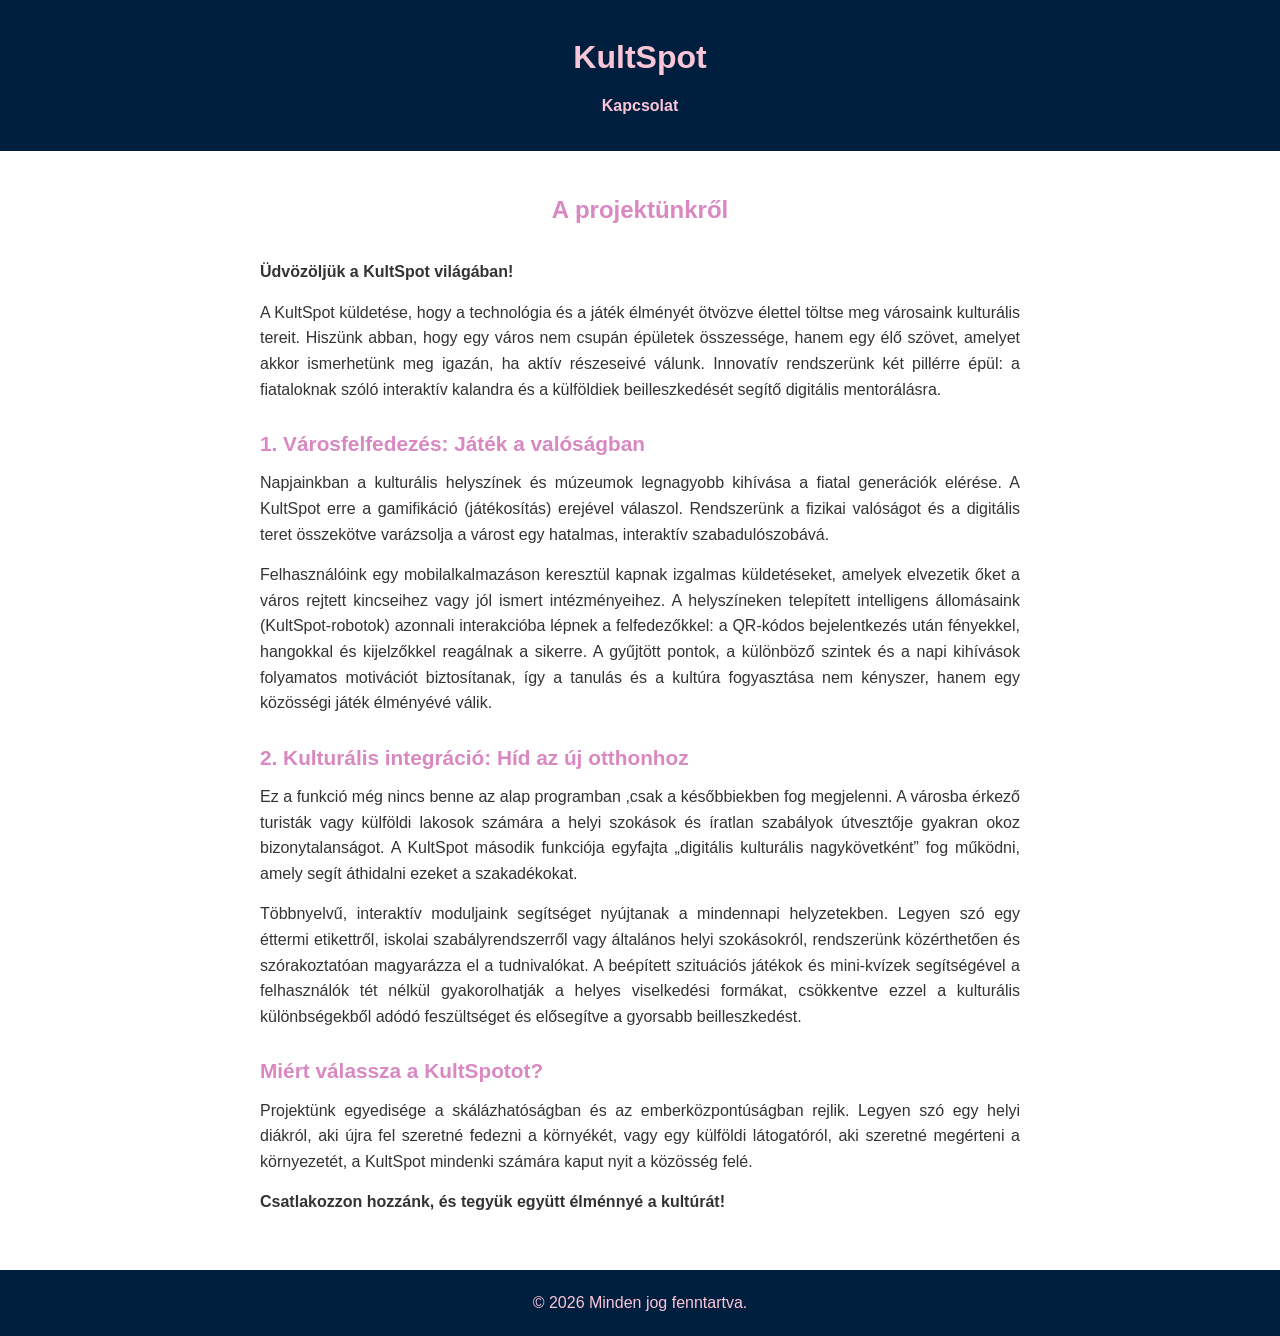
<file: index.html>
<!DOCTYPE html>
<html lang="hu">
<head>
    <meta charset="UTF-8">
    <meta name="viewport" content="width=device-width, initial-scale=1.0">
    <title>KultSpot főoldal</title>
    <link rel="stylesheet" href="style.css">
</head>
<body>

    <header>
        <h1>KultSpot</h1>
        <nav>
            <ul>
                <li><a href="kapcsolat.html">Kapcsolat</a></li>
            </ul>
        </nav>
    </header>

    <main class="container">
        <section id="home" class="project-info">
            <h2>A projektünkről</h2>
            
            <p><strong>Üdvözöljük a KultSpot világában!</strong></p>
            
            <p>A KultSpot küldetése, hogy a technológia és a játék élményét ötvözve élettel töltse meg városaink kulturális tereit. Hiszünk abban, hogy egy város nem csupán épületek összessége, hanem egy élő szövet, amelyet akkor ismerhetünk meg igazán, ha aktív részeseivé válunk. Innovatív rendszerünk két pillérre épül: a fiataloknak szóló interaktív kalandra és a külföldiek beilleszkedését segítő digitális mentorálásra.</p>

            <h3>1. Városfelfedezés: Játék a valóságban</h3>
            <p>Napjainkban a kulturális helyszínek és múzeumok legnagyobb kihívása a fiatal generációk elérése. A KultSpot erre a gamifikáció (játékosítás) erejével válaszol. Rendszerünk a fizikai valóságot és a digitális teret összekötve varázsolja a várost egy hatalmas, interaktív szabadulószobává.</p> 

            <p>Felhasználóink egy mobilalkalmazáson keresztül kapnak izgalmas küldetéseket, amelyek elvezetik őket a város rejtett kincseihez vagy jól ismert intézményeihez. A helyszíneken telepített intelligens állomásaink (KultSpot-robotok) azonnali interakcióba lépnek a felfedezőkkel: a QR-kódos bejelentkezés után fényekkel, hangokkal és kijelzőkkel reagálnak a sikerre. A gyűjtött pontok, a különböző szintek és a napi kihívások folyamatos motivációt biztosítanak, így a tanulás és a kultúra fogyasztása nem kényszer, hanem egy közösségi játék élményévé válik.</p>

            <h3>2. Kulturális integráció: Híd az új otthonhoz</h3>
            <p>Ez a funkció még nincs benne az alap programban ,csak a későbbiekben fog megjelenni. A városba érkező turisták vagy külföldi lakosok számára a helyi szokások és íratlan szabályok útvesztője gyakran okoz bizonytalanságot. A KultSpot második funkciója egyfajta „digitális kulturális nagykövetként” fog működni, amely segít áthidalni ezeket a szakadékokat.</p>

            <p>Többnyelvű, interaktív moduljaink segítséget nyújtanak a mindennapi helyzetekben. Legyen szó egy éttermi etikettről, iskolai szabályrendszerről vagy általános helyi szokásokról, rendszerünk közérthetően és szórakoztatóan magyarázza el a tudnivalókat. A beépített szituációs játékok és mini-kvízek segítségével a felhasználók tét nélkül gyakorolhatják a helyes viselkedési formákat, csökkentve ezzel a kulturális különbségekből adódó feszültséget és elősegítve a gyorsabb beilleszkedést.</p>

            <h3>Miért válassza a KultSpotot?</h3>
            <p>Projektünk egyedisége a skálázhatóságban és az emberközpontúságban rejlik. Legyen szó egy helyi diákról, aki újra fel szeretné fedezni a környékét, vagy egy külföldi látogatóról, aki szeretné megérteni a környezetét, a KultSpot mindenki számára kaput nyit a közösség felé.</p>

            <p><strong>Csatlakozzon hozzánk, és tegyük együtt élménnyé a kultúrát!</strong></p>
        </section>
    </main>

    <footer>
        <p>&copy; 2026 Minden jog fenntartva.</p>
    </footer>

</body>
</html>
</file>
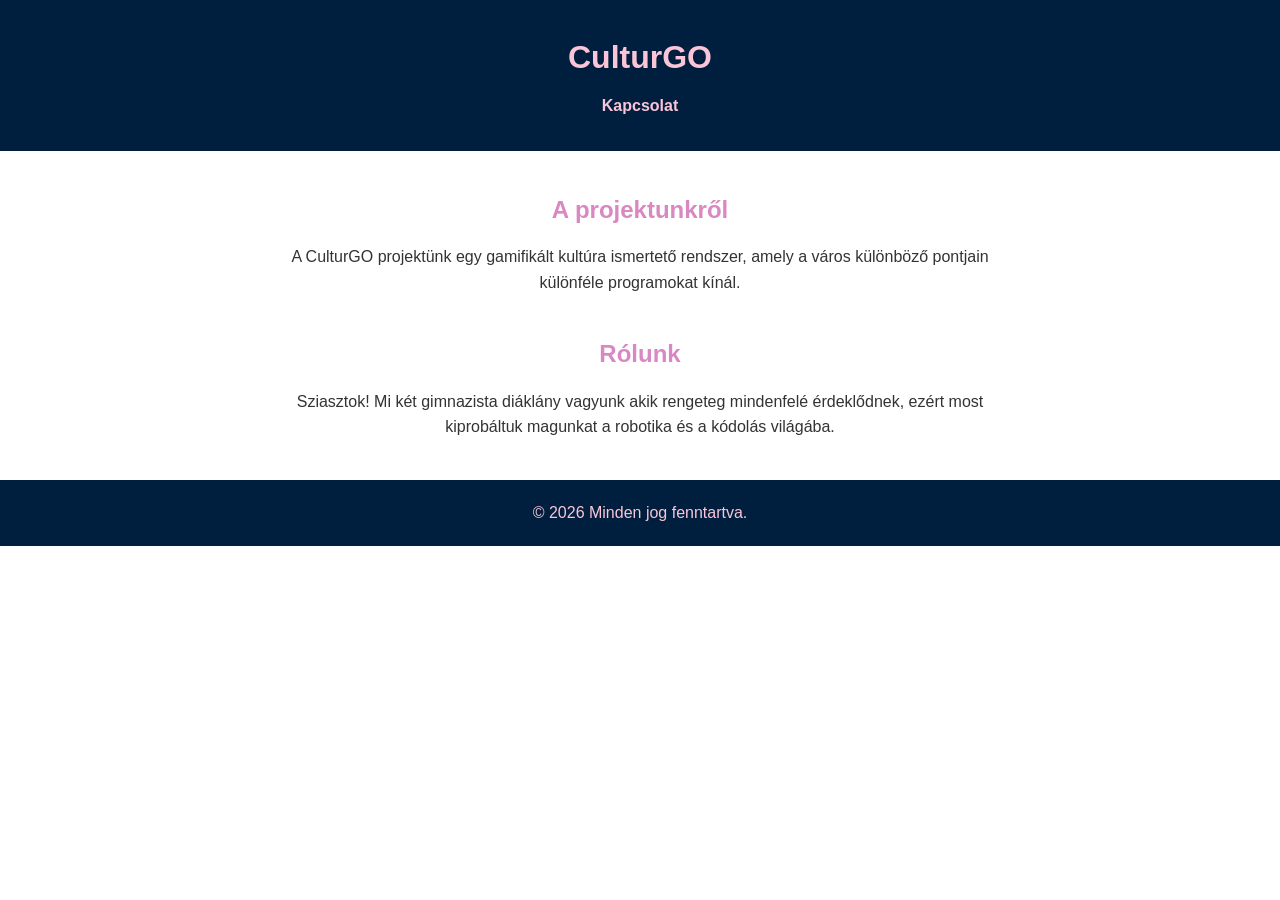
<file: honlap.html/index.html>
<!DOCTYPE html>
<html lang="hu">
<head>
    <meta charset="UTF-8">
    <meta name="viewport" content="width=device-width, initial-scale=1.0">
    <title>Középre Igazított Oldal</title>
    <link rel="stylesheet" href="style.css">
</head>
<body>

    <header>
        <h1>CulturGO</h1>
        <nav>
            <ul>
                <li><a href="kapcsolat.html">Kapcsolat</a></li>
            </ul>
        </nav>
    </header>

    <main class="container">
        <section id="home">
            <h2>A projektunkről</h2>
            <p>A CulturGO projektünk egy gamifikált kultúra ismertető rendszer, amely a város különböző pontjain különféle programokat kínál.</p>
        </section>

        <section id="about">
            <h2>Rólunk</h2>
            <p>Sziasztok! Mi két gimnazista diáklány vagyunk akik rengeteg mindenfelé érdeklődnek, ezért most kiprobáltuk magunkat a robotika és a kódolás világába.</p>
        </section>
    </main>

    <footer>
        <p>&copy; 2026 Minden jog fenntartva.</p>
    </footer>

</body>
</html>
</file>
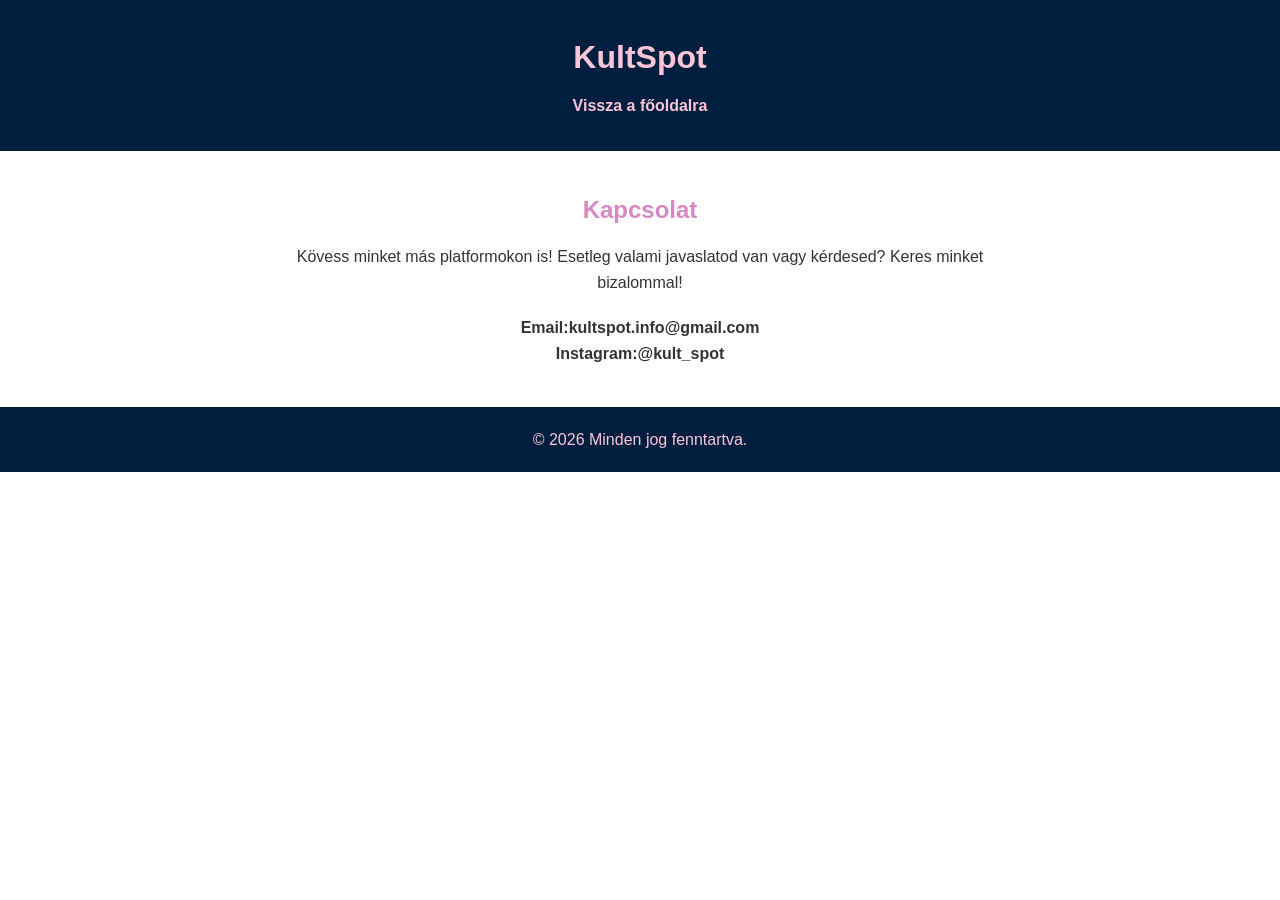
<file: kapcsolat.html>
<!DOCTYPE html>
<html lang="hu">
<head>
    <meta charset="UTF-8">
    <meta name="viewport" content="width=device-width, initial-scale=1.0">
    <title>Kapcsolat - KultSpot</title>
    <link rel="stylesheet" href="style.css">
</head>
<body>

    <header>
        <h1>KultSpot</h1>
        <nav>
            <ul>
                <li><a href="index.html">Vissza a főoldalra</a></li>
            </ul>
        </nav>
    </header>

    <main class="container">
        <section id="contact-info">
            <h2>Kapcsolat</h2>
            <p>Kövess minket más platformokon is! Esetleg valami javaslatod van vagy kérdesed? Keres minket bizalommal!</p>
            
            <div style="margin-top: 20px;">
                <p><strong>Email:kultspot.info@gmail.com</strong></p>
                <p><strong>Instagram:@kult_spot</strong></p>
            </div>
        </section>
    </main>

    <footer>
        <p>&copy; 2026 Minden jog fenntartva.</p>
    </footer>

</body>
</html>
</file>
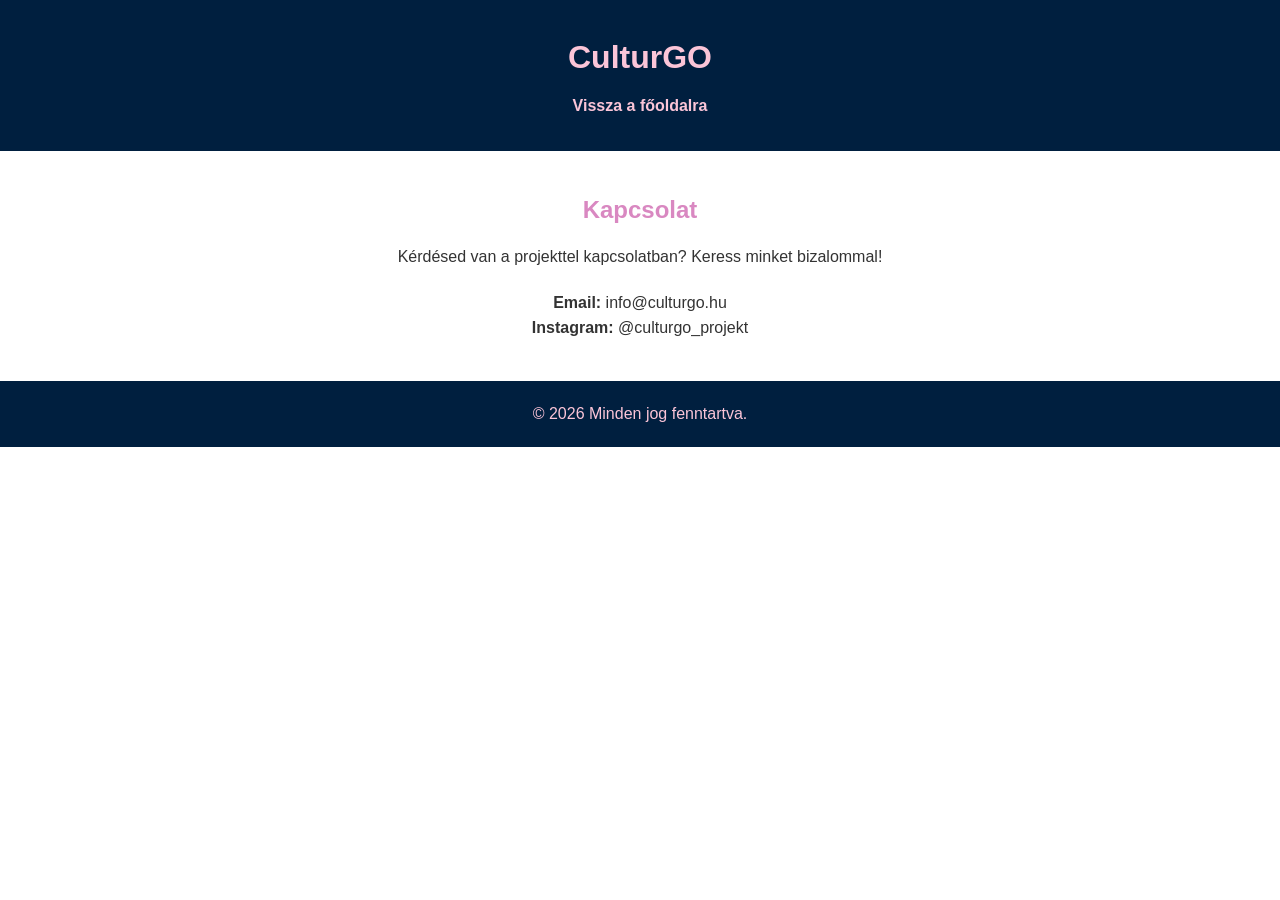
<file: honlap.html/kapcsolat.html>
<!DOCTYPE html>
<html lang="hu">
<head>
    <meta charset="UTF-8">
    <meta name="viewport" content="width=device-width, initial-scale=1.0">
    <title>Kapcsolat - CulturGO</title>
    <link rel="stylesheet" href="style.css">
</head>
<body>

    <header>
        <h1>CulturGO</h1>
        <nav>
            <ul>
                <li><a href="index.html">Vissza a főoldalra</a></li>
            </ul>
        </nav>
    </header>

    <main class="container">
        <section id="contact-info">
            <h2>Kapcsolat</h2>
            <p>Kérdésed van a projekttel kapcsolatban? Keress minket bizalommal!</p>
            
            <div style="margin-top: 20px;">
                <p><strong>Email:</strong> info@culturgo.hu</p>
                <p><strong>Instagram:</strong> @culturgo_projekt</p>
            </div>
        </section>
    </main>

    <footer>
        <p>&copy; 2026 Minden jog fenntartva.</p>
    </footer>

</body>
</html>
</file>
<file: style.css>
/* Alapbeállítások */
* {
    margin: 0;
    padding: 0;
    box-sizing: border-box;
}

body {
    font-family: 'Segoe UI', Tahoma, Geneva, Verdana, sans-serif;
    background-color: #ffffff;
    color: #333;
    line-height: 1.6;
    /* Ez biztosítja, hogy minden szöveg középen legyen */
    text-align: center;
}

/* Fejléc */
header {
    background-color: #001f3f; /* Sötétkék */
    color: #FBC5D8;
    padding: 2rem 0;
}

nav ul {
    list-style: none;
    padding: 0;
    margin-top: 10px;
}

nav ul li {
    display: inline;
    margin: 0 15px;
}

nav ul li a {
    color: #FBC5D8;
    text-decoration: none;
    font-weight: bold;
}

/* A tartály, ami összefogja a szekciókat */
.container {
    max-width: 800px;
    margin: 0 auto; /* Vízszintes középre igazítás */
    padding: 40px 20px;
    
    /* Ha Flexboxot használsz, a column (oszlop) irány kényszeríti 
       az elemeket egymás alá */
    display: flex;
    flex-direction: column;
    gap: 40px; /* Távolság a szekciók között */
}

/* Szekciók stílusa */
section {
    width: 100%; /* Kitölti a container szélességét */
}

h2 {
    margin-bottom: 15px;
    color:  #D988C1; /* Sötét rózsaszín / Mályva */
}

/* Lábléc */
footer {
    color: #FBC5D8;
    padding: 20px;
    background-color: #001f3f;
    margin-top: auto;
}

.project-info {
    text-align: left; /* Felülbíráljuk a középre igazítást */
    max-width: 100%;
}

.project-info h3 {
    margin-top: 25px;
    margin-bottom: 10px;
    color: #D988C1;
    font-size: 1.3rem;
}

.project-info p {
    margin-bottom: 15px; /* Térköz a bekezdések között */
    text-align: justify; /* Opcionális: sorkizárttá teszi a szöveget a szebb megjelenésért */
}

/* Ha a főcímet mégis középen hagynád, ezt törölheted: */
.project-info h2 {
    text-align: center;
    margin-bottom: 30px;
}
</file>
<file: honlap.html/style.css>
/* Alapbeállítások */
* {
    margin: 0;
    padding: 0;
    box-sizing: border-box;
}

body {
    font-family: 'Segoe UI', Tahoma, Geneva, Verdana, sans-serif;
    background-color: #ffffff;
    color: #333;
    line-height: 1.6;
    /* Ez biztosítja, hogy minden szöveg középen legyen */
    text-align: center;
}

/* Fejléc */
header {
    background-color: #001f3f; /* Sötétkék */
    color: #FBC5D8;
    padding: 2rem 0;
}

nav ul {
    list-style: none;
    padding: 0;
    margin-top: 10px;
}

nav ul li {
    display: inline;
    margin: 0 15px;
}

nav ul li a {
    color: #FBC5D8;
    text-decoration: none;
    font-weight: bold;
}

/* A tartály, ami összefogja a szekciókat */
.container {
    max-width: 800px;
    margin: 0 auto; /* Vízszintes középre igazítás */
    padding: 40px 20px;
    
    /* Ha Flexboxot használsz, a column (oszlop) irány kényszeríti 
       az elemeket egymás alá */
    display: flex;
    flex-direction: column;
    gap: 40px; /* Távolság a szekciók között */
}

/* Szekciók stílusa */
section {
    width: 100%; /* Kitölti a container szélességét */
}

h2 {
    margin-bottom: 15px;
    color:  #D988C1; /* Sötét rózsaszín / Mályva */
}

/* Lábléc */
footer {
    color: #FBC5D8;
    padding: 20px;
    background-color: #001f3f;
    margin-top: auto;
}
</file>
